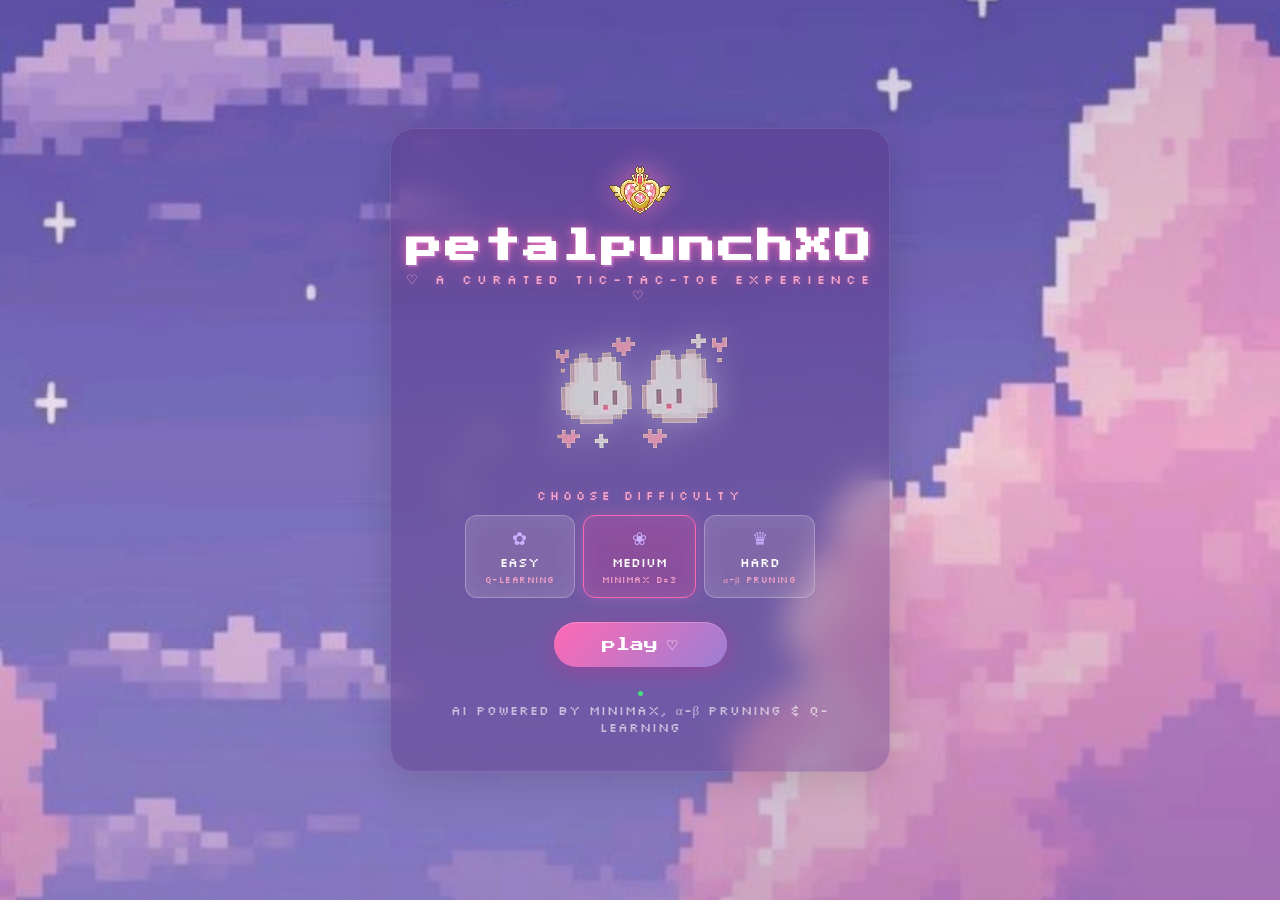
<file: index.html>
<!DOCTYPE html>
<html lang="en">
<head>
<meta charset="UTF-8">
<meta name="viewport" content="width=device-width, initial-scale=1.0, user-scalable=no">
<title>Tic Tac Toe ♡</title>
<link rel="preconnect" href="https://fonts.googleapis.com">
<link href="https://fonts.googleapis.com/css2?family=Silkscreen:wght@400;700&family=Press+Start+2P&display=swap" rel="stylesheet">
<link rel="stylesheet" href="css/styles.css">
</head>
<body>
  <!-- Background -->
  <div class="bg-layer"></div>
  
  <!-- Floating pixel sparkles -->
  <div class="sparkles" id="sparkles"></div>

  <!-- ====== START SCREEN ====== -->
  <div id="screen-start" class="screen active">
    <div class="start-container">
      <div class="title-group">
        <img src="assets/heart-brooch.png" alt="heart" class="title-icon bounce-slow">
        <h1 class="game-title">petalpunchXO</h1>
        <p class="game-subtitle">♡ a curated tic-tac-toe experience ♡</p>
      </div>

      <div class="bunny-display">
        <img src="assets/bunny.png" alt="bunnies" class="bunny-img float-animation">
      </div>

      <div class="difficulty-section">
        <p class="difficulty-label">choose difficulty</p>
        <div class="difficulty-buttons">
          <button class="btn-difficulty" data-difficulty="easy">
            <span class="diff-icon">✿</span>
            <span class="diff-name">Easy</span>
            <span class="diff-desc">Q-learning</span>
          </button>
          <button class="btn-difficulty selected" data-difficulty="medium">
            <span class="diff-icon">❀</span>
            <span class="diff-name">Medium</span>
            <span class="diff-desc">minimax d=3</span>
          </button>
          <button class="btn-difficulty" data-difficulty="hard">
            <span class="diff-icon">♛</span>
            <span class="diff-name">Hard</span>
            <span class="diff-desc">α-β pruning</span>
          </button>
        </div>
      </div>

      <button class="btn-play" id="btn-play">
        <span>play</span>
        <span class="play-heart">♡</span>
      </button>

      <div class="ai-badge">
        <span class="ai-badge-dot"></span>
        AI powered by minimax, α-β pruning & Q-learning
      </div>
    </div>
  </div>

  <!-- ====== GAME SCREEN ====== -->
  <div id="screen-game" class="screen">
    <div class="game-container">
      <div class="game-header">
        <div class="player-indicator">
          <div class="player-tag player-you active" id="tag-you">
            <img src="assets/heart-gem.png" alt="heart" class="tag-icon">
            <span>You</span>
          </div>
          <span class="vs-text">vs</span>
          <div class="player-tag player-ai" id="tag-ai">
            <img src="assets/flower.png" alt="flower" class="tag-icon">
            <span>AI</span>
          </div>
        </div>
      </div>

      <div class="board-wrapper">
        <div class="board" id="board">
          <div class="cell" data-index="0"></div>
          <div class="cell" data-index="1"></div>
          <div class="cell" data-index="2"></div>
          <div class="cell" data-index="3"></div>
          <div class="cell" data-index="4"></div>
          <div class="cell" data-index="5"></div>
          <div class="cell" data-index="6"></div>
          <div class="cell" data-index="7"></div>
          <div class="cell" data-index="8"></div>
        </div>
        <!-- Win line overlay -->
        <svg class="win-line-svg" id="win-line-svg" viewBox="0 0 300 300">
          <line id="win-line" x1="0" y1="0" x2="0" y2="0" />
        </svg>
      </div>

      <div class="game-status" id="game-status">your turn</div>

      <!-- AI Explanation -->
      <div class="ai-explanation" id="ai-explanation"></div>

      <div class="game-controls">
        <button class="btn-small" id="btn-restart">restart</button>
        <button class="btn-small" id="btn-home">home</button>
      </div>

      <!-- AI thinking indicator -->
      <div class="ai-thinking" id="ai-thinking">
        <div class="thinking-dots">
          <span></span><span></span><span></span>
        </div>
        <span class="thinking-text">AI is thinking...</span>
      </div>

      

      <!-- Stats bar -->
      <div class="stats-bar">
        <div class="stat">
          <span class="stat-label">nodes explored</span>
          <span class="stat-value" id="stat-nodes">0</span>
        </div>
        <div class="stat">
          <span class="stat-label">pruned</span>
          <span class="stat-value" id="stat-pruned">0</span>
        </div>
        <div class="stat">
          <span class="stat-label">depth</span>
          <span class="stat-value" id="stat-depth">—</span>
        </div>
      </div>
      <!-- Tree toggle button -->
<button class="tree-toggle-btn" id="btn-tree-toggle" onclick="toggleTreePanel()">
  <span class="tree-icon">🌳</span>
  <span>show AI thinking</span>
</button>
    </div>
  </div>

  <!-- ====== RESULT SCREEN ====== -->
  <div id="screen-result" class="screen">
    <div class="result-container">
      <div class="result-icon-wrap" id="result-icon-wrap">
      </div>
      <h2 class="result-title" id="result-title">You Win!</h2>
      <p class="result-sub" id="result-sub">amazing job ♡</p>
      
      <div class="result-stats" id="result-stats">
      </div>

      <div class="result-buttons">
        <button class="btn-play" id="btn-play-again">
          <span>Play Again</span>
          <span class="play-heart">♡</span>
        </button>
        <button class="btn-small" id="btn-result-home">home</button>
      </div>
    </div>
  </div>
<!-- Game Tree Visualization Panel -->
 <div class="tree-overlay" id="tree-overlay" onclick="toggleTreePanel()"></div>
<div class="tree-panel" id="tree-panel">
  <div class="tree-panel-header">
    <div class="tree-panel-title">
      <span class="title-icon">🌳</span>
      Decision Tree
    </div>
    <div class="tree-panel-controls">
      <span class="tree-depth-label" id="tree-depth-label">showing 2 levels</span>
      <button class="tree-depth-btn" onclick="collapseTree()">−</button>
      <button class="tree-depth-btn" onclick="expandTree()">+</button>
      <button class="tree-panel-close" onclick="toggleTreePanel()">close</button>
    </div>
  </div>
  <p class="tree-panel-subtitle">
    Each node shows a board state and its minimax score. Pink = good for you, purple = good for AI. 
    The highlighted path is the move the AI chose. ✂ = pruned (skipped).
  </p>
  <div class="tree-content" id="tree-content">
    <div class="tree-empty">Make a move on Hard mode to see the decision tree!</div>
  </div>
  <div class="tree-howto">
    <div class="tree-howto-title">How Minimax Works</div>
    <p>
      The AI models the game as a tree of all possible futures.
      <span class="highlight-max">MAX (you)</span> tries to maximize the score.
      <span class="highlight-min">MIN (AI)</span> tries to minimize it.
      Alpha-beta pruning skips branches that can't affect the final decision.
    </p>
  </div>
</div>
  <script src="js/tree-visualizer.js"></script>
  <script src="js/game.js"></script>
</body>
</html>
</file>
<file: css/styles.css>
/* ===== RESET & BASE ===== */
*, *::before, *::after {
  margin: 0;
  padding: 0;
  box-sizing: border-box;
}

:root {
  --pink-light: #fce4ec;
  --pink-mid: #f8a4c8;
  --pink-hot: #ff69b4;
  --pink-deep: #e91e8a;
  --lavender: #c9b1ff;
  --lavender-deep: #9b7fd4;
  --cream: #fff5f9;
  --white-glass: rgba(255, 255, 255, 0.15);
  --white-glass-strong: rgba(255, 255, 255, 0.25);
  --shadow-pink: rgba(233, 30, 138, 0.3);
  --text-dark: #4a2040;
  --text-light: #fff0f5;
  --cell-bg: rgba(255, 255, 255, 0.12);
  --cell-hover: rgba(255, 255, 255, 0.22);
  --cell-border: rgba(255, 255, 255, 0.2);
  --board-size: min(85vw, 340px);
}

html, body {
  width: 100%;
  height: 100%;
  overflow: hidden;
  font-family: 'Silkscreen', cursive;
  -webkit-font-smoothing: antialiased;
}

/* ===== BACKGROUND ===== */
.bg-layer {
  position: fixed;
  inset: 0;
  background: url('../assets/background.jpg') center/cover no-repeat;
  z-index: 0;
}

.bg-layer::after {
  content: '';
  position: absolute;
  inset: 0;
  background: linear-gradient(
    180deg,
    rgba(100, 60, 140, 0.25) 0%,
    rgba(180, 100, 160, 0.15) 50%,
    rgba(100, 60, 140, 0.3) 100%
  );
}

/* ===== SPARKLES ===== */
.sparkles {
  position: fixed;
  inset: 0;
  pointer-events: none;
  z-index: 1;
}

.sparkle {
  position: absolute;
  color: #fff;
  font-size: 10px;
  opacity: 0;
  animation: sparkle-float 4s ease-in-out infinite;
  text-shadow: 0 0 4px rgba(255, 255, 255, 0.8);
}

@keyframes sparkle-float {
  0% { opacity: 0; transform: translateY(0) scale(0.5); }
  20% { opacity: 0.9; }
  80% { opacity: 0.9; }
  100% { opacity: 0; transform: translateY(-60px) scale(1); }
}

/* ===== SCREENS ===== */
.screen {
  position: fixed;
  inset: 0;
  z-index: 10;
  display: flex;
  align-items: center;
  justify-content: center;
  opacity: 0;
  pointer-events: none;
  transition: opacity 0.5s ease;
}

.screen.active {
  opacity: 1;
  pointer-events: all;
}

/* ===== START SCREEN ===== */
.start-container {
  display: flex;
  background: rgba(80, 40, 120, 0.35);
  border-radius: 24px;
  border: 1px solid rgba(255, 255, 255, 0.1);
  backdrop-filter: blur(16px);
  -webkit-backdrop-filter: blur(16px);
  box-shadow: 0 8px 40px rgba(0, 0, 0, 0.15);
  flex-direction: column;
  align-items: center;
  gap: 24px;
  padding: 36px 32px;
  max-width: 500px;
  width: 90%;
}

.title-group {
  text-align: center;
}

.title-icon {
  width: 64px;
  height: auto;
  image-rendering: pixelated;
  filter: drop-shadow(0 0 12px rgba(255, 105, 180, 0.6));
}

.game-title {
  font-family: 'Press Start 2P', cursive;
  font-size: clamp(22px, 5.5vw, 36px);
  color: #fff;
  text-shadow: 
    0 0 10px rgba(255, 105, 180, 0.8),
    0 0 30px rgba(255, 105, 180, 0.4),
    2px 2px 0 rgba(155, 127, 212, 0.6);
  letter-spacing: 3px;
  margin-top: 10px;
  word-spacing: 6px;
}

.game-subtitle {
  font-size: 13px;
  color: var(--pink-mid);
  letter-spacing: 5px;
  margin-top: 6px;
  text-shadow: 0 0 8px rgba(255, 105, 180, 0.5);
}

.bunny-display {
  position: relative;
}

.bunny-img {
  width: clamp(140px, 40vw, 200px);
  height: auto;
  image-rendering: pixelated;
  filter: drop-shadow(0 0 16px rgba(255, 255, 255, 0.3));
}

/* ===== DIFFICULTY ===== */
.difficulty-section {
  width: 100%;
  text-align: center;
}

.difficulty-label {
  font-size: 12px;
  color: var(--pink-mid);
  letter-spacing: 4px;
  text-transform: uppercase;
  margin-bottom: 12px;
  text-shadow: 0 0 6px rgba(255, 105, 180, 0.4);
}

.difficulty-buttons {
  display: flex;
  gap: 8px;
  justify-content: center;
}

.btn-difficulty {
  background: rgba(255, 255, 255, 0.18);
  border: 1px solid rgba(255, 255, 255, 0.25);
  border-radius: 12px;
  padding: 12px 18px;
  cursor: pointer;
  display: flex;
  flex-direction: column;
  align-items: center;
  gap: 4px;
  transition: all 0.3s ease;
  backdrop-filter: blur(12px);
  -webkit-backdrop-filter: blur(12px);
  min-width: 110px;
}

.btn-difficulty:hover {
  background: var(--white-glass-strong);
  transform: translateY(-2px);
}

.btn-difficulty.selected {
  background: rgba(255, 105, 180, 0.25);
  border-color: var(--pink-hot);
  box-shadow: 0 0 16px rgba(255, 105, 180, 0.3);
}

.diff-icon {
  font-size: 18px;
  color: var(--lavender);
}

.diff-name {
  font-family: 'Silkscreen', cursive;
  font-size: 13px;
  color: #fff;
}

.diff-desc {
  font-family: 'Silkscreen', cursive;
  font-size: 9px;
  color: #f8a4c8;
  letter-spacing: 0.5px;
}

/* ===== BUTTONS ===== */
.btn-play {
  font-family: 'Press Start 2P', cursive;
  font-size: 14px;
  color: #fff;
  background: linear-gradient(135deg, var(--pink-hot), var(--lavender-deep));
  border: none;
  border-radius: 50px;
  padding: 14px 48px;
  cursor: pointer;
  position: relative;
  overflow: hidden;
  transition: all 0.3s ease;
  box-shadow: 
    0 4px 20px var(--shadow-pink),
    inset 0 1px 0 rgba(255, 255, 255, 0.2);
  display: flex;
  align-items: center;
  gap: 8px;
}

.btn-play:hover {
  transform: translateY(-3px) scale(1.03);
  box-shadow: 
    0 8px 32px var(--shadow-pink),
    inset 0 1px 0 rgba(255, 255, 255, 0.3);
}

.btn-play:active {
  transform: translateY(0) scale(0.98);
}

.play-heart {
  animation: heartbeat 1.2s ease-in-out infinite;
}

@keyframes heartbeat {
  0%, 100% { transform: scale(1); }
  50% { transform: scale(1.3); }
}

.btn-small {
  font-family: 'Silkscreen', cursive;
  font-size: 13px;
  color: #fff;
  background: var(--white-glass);
  border: 1px solid var(--cell-border);
  border-radius: 10px;
  padding: 10px 28px;
  cursor: pointer;
  transition: all 0.2s ease;
  backdrop-filter: blur(6px);
  -webkit-backdrop-filter: blur(6px);
}

.btn-small:hover {
  background: var(--white-glass-strong);
  color: #fff;
  transform: translateY(-1px);
}

/* ===== AI BADGE ===== */
.ai-badge {
  font-size: 13px;
  color: rgba(255, 255, 255, 0.6);
  letter-spacing: 1px;
  display: flex;
  align-items: center;
  gap: 6px;
  text-align: center;
  justify-content: center;
  flex-wrap: wrap;
}

.ai-badge-dot {
  width: 5px;
  height: 5px;
  background: #4ade80;
  border-radius: 50%;
  animation: pulse-dot 2s ease-in-out infinite;
}

@keyframes pulse-dot {
  0%, 100% { opacity: 1; }
  50% { opacity: 0.4; }
}

/* ===== GAME SCREEN ===== */
.game-container {
  display: flex;
  flex-direction: column;
  align-items: center;
  gap: 16px;
  padding: 20px;
  width: 100%;
  max-width: 400px;
}

.game-header {
  width: 100%;
}

.player-indicator {
  display: flex;
  align-items: center;
  justify-content: center;
  gap: 12px;
}

.player-tag {
  display: flex;
  align-items: center;
  gap: 8px;
  background: var(--white-glass);
  border: 1px solid transparent;
  border-radius: 20px;
  padding: 8px 18px;
  font-size: 14px;
  color: rgba(255, 255, 255, 0.6);
  transition: all 0.3s ease;
  backdrop-filter: blur(6px);
  -webkit-backdrop-filter: blur(6px);
}

.player-tag.active {
  border-color: var(--pink-hot);
  color: #fff;
  background: rgba(255, 105, 180, 0.2);
  box-shadow: 0 0 14px rgba(255, 105, 180, 0.25);
}

.tag-icon {
  width: 28px;
  height: 28px;
  image-rendering: pixelated;
  object-fit: contain;
}

.vs-text {
  font-size: 13px;
  color: rgba(255, 255, 255, 0.3);
}

/* ===== BOARD ===== */
.board-wrapper {
  position: relative;
  width: var(--board-size);
  height: var(--board-size);
}

.board {
  display: grid;
  grid-template-columns: repeat(3, 1fr);
  grid-template-rows: repeat(3, 1fr);
  gap: 6px;
  width: 100%;
  height: 100%;
  padding: 10px;
  background: rgba(60, 30, 80, 0.35);
  border-radius: 16px;
  border: 1px solid rgba(255, 255, 255, 0.1);
  backdrop-filter: blur(12px);
  -webkit-backdrop-filter: blur(12px);
  box-shadow: 
    0 8px 32px rgba(0, 0, 0, 0.2),
    inset 0 1px 0 rgba(255, 255, 255, 0.08);
}

.cell {
  background: var(--cell-bg);
  border: 1px solid var(--cell-border);
  border-radius: 10px;
  cursor: pointer;
  display: flex;
  align-items: center;
  justify-content: center;
  transition: all 0.2s ease;
  position: relative;
  overflow: hidden;
}

.cell:hover:not(.taken) {
  background: var(--cell-hover);
  transform: scale(1.04);
  border-color: rgba(255, 255, 255, 0.35);
}

.cell.taken {
  cursor: default;
}

.cell img {
  width: 70%;
  height: 70%;
  object-fit: contain;
  image-rendering: pixelated;
  opacity: 0;
  transform: scale(0.3) rotate(-20deg);
  animation: piece-drop 0.4s cubic-bezier(0.34, 1.56, 0.64, 1) forwards;
}

@keyframes piece-drop {
  to {
    opacity: 1;
    transform: scale(1) rotate(0deg);
  }
}

.cell.win-cell {
  background: rgba(255, 105, 180, 0.3);
  border-color: var(--pink-hot);
  box-shadow: 0 0 16px rgba(255, 105, 180, 0.4);
  animation: win-pulse 0.8s ease-in-out infinite alternate;
}

@keyframes win-pulse {
  from { box-shadow: 0 0 16px rgba(255, 105, 180, 0.4); }
  to { box-shadow: 0 0 28px rgba(255, 105, 180, 0.7); }
}

/* Win line SVG */
.win-line-svg {
  position: absolute;
  inset: 0;
  width: 100%;
  height: 100%;
  pointer-events: none;
  z-index: 5;
}

.win-line-svg line {
  stroke: var(--pink-hot);
  stroke-width: 4;
  stroke-linecap: round;
  filter: drop-shadow(0 0 8px rgba(255, 105, 180, 0.8));
  stroke-dasharray: 400;
  stroke-dashoffset: 400;
  transition: stroke-dashoffset 0.6s ease;
}

.win-line-svg line.drawn {
  stroke-dashoffset: 0;
}

/* ===== GAME STATUS ===== */
.game-status {
  font-size: 16px;
  color: var(--pink-mid);
  letter-spacing: 3px;
  text-shadow: 0 0 8px rgba(255, 105, 180, 0.4);
  min-height: 24px;
}

.game-controls {
  display: flex;
  gap: 10px;
}

/* ===== AI THINKING ===== */
.ai-thinking {
  display: none;
  align-items: center;
  gap: 3px;
  color: var(--lavender);
  font-size: 12px;
  letter-spacing: 1px;
  background: rgba(60, 30, 80, 0.5);
  padding: 8px 18px;
  border-radius: 10px;
  border: 1px solid rgba(201, 177, 255, 0.25);
  backdrop-filter: blur(8px);
  -webkit-backdrop-filter: blur(8px);
}

.ai-thinking.visible {
  display: flex;
}

.thinking-dots {
  display: flex;
  gap: 3px;
}

.thinking-dots span {
  width: 6px;
  height: 6px;
  background: var(--lavender);
  border-radius: 50%;
  animation: dot-bounce 1.2s ease-in-out infinite;
}

.thinking-dots span:nth-child(2) { animation-delay: 0.2s; }
.thinking-dots span:nth-child(3) { animation-delay: 0.4s; }

@keyframes dot-bounce {
  0%, 60%, 100% { transform: translateY(0); opacity: 0.4; }
  30% { transform: translateY(-6px); opacity: 1; }
}

/* ===== STATS BAR ===== */
.stats-bar {
  display: flex;
  gap: 28px;
  padding: 12px 24px;
  background: rgba(0, 0, 0, 0.2);
  border-radius: 10px;
  border: 1px solid rgba(255, 255, 255, 0.06);
}

.stat {
  display: flex;
  flex-direction: column;
  align-items: center;
  gap: 2px;
}

.stat-label {
  font-size: 9px;
  color: rgba(255, 255, 255, 0.75);
  letter-spacing: 1.5px;
  text-transform: uppercase;
}

.stat-value {
  font-size: 16px;
  color: #d4c4ff;
  font-family: 'Press Start 2P', cursive;
}

/* ===== RESULT SCREEN ===== */
.result-container {
  display: flex;
  flex-direction: column;
  align-items: center;
  gap: 16px;
  padding: 32px;
  max-width: 400px;
  width: 100%;
  text-align: center;
}

.result-icon-wrap {
  position: relative;
}

.result-icon-wrap img {
  width: 100px;
  height: auto;
  image-rendering: pixelated;
  filter: drop-shadow(0 0 20px rgba(255, 105, 180, 0.5));
}

.result-title {
  font-family: 'Press Start 2P', cursive;
  font-size: clamp(18px, 5vw, 28px);
  color: #fff;
  text-shadow: 
    0 0 10px rgba(255, 105, 180, 0.8),
    0 0 30px rgba(255, 105, 180, 0.4);
}

.result-sub {
  font-size: 11px;
  color: var(--pink-mid);
  letter-spacing: 3px;
  text-shadow: 0 0 6px rgba(255, 105, 180, 0.3);
}

.result-stats {
  display: flex;
  gap: 32px;
  padding: 14px 28px;
  background: rgba(0, 0, 0, 0.2);
  border-radius: 10px;
  border: 1px solid rgba(255, 255, 255, 0.08);
}

.result-stat {
  display: flex;
  flex-direction: column;
  align-items: center;
  gap: 3px;
}

.result-stat-label {
  font-size: 11px;
  color: rgba(255, 255, 255, 0.75);
  letter-spacing: 1.5px;
  text-transform: uppercase;
}

.result-stat-value {
  font-size: 18px;
  color: var(--lavender);
  font-family: 'Press Start 2P', cursive;
}

.result-buttons {
  display: flex;
  flex-direction: column;
  align-items: center;
  gap: 10px;
  margin-top: 8px;
}

/* ===== ANIMATIONS ===== */
.bounce-slow {
  animation: bounce-slow 3s ease-in-out infinite;
}

@keyframes bounce-slow {
  0%, 100% { transform: translateY(0); }
  50% { transform: translateY(-8px); }
}

.float-animation {
  animation: float-updown 4s ease-in-out infinite;
}

@keyframes float-updown {
  0%, 100% { transform: translateY(0) rotate(-1deg); }
  50% { transform: translateY(-12px) rotate(1deg); }
}

/* Screen transitions */
.screen.fade-out {
  opacity: 0;
  pointer-events: none;
}

/* ===== CONFETTI ===== */
.confetti-piece {
  position: fixed;
  width: 8px;
  height: 8px;
  z-index: 100;
  pointer-events: none;
  animation: confetti-fall 3s ease-out forwards;
}

@keyframes confetti-fall {
  0% {
    opacity: 1;
    transform: translateY(0) rotate(0deg) scale(1);
  }
  100% {
    opacity: 0;
    transform: translateY(100vh) rotate(720deg) scale(0.5);
  }
}

/* ===== MOBILE TWEAKS ===== */
@media (max-height: 680px) {
  .start-container { gap: 12px; }
  .bunny-img { width: 120px; }
  .title-icon { width: 48px; }
  .game-title { font-size: 20px; }
  .btn-play { padding: 10px 36px; font-size: 12px; }
  .difficulty-section { margin: 0; }
}

@media (max-height: 580px) {
  .bunny-display { display: none; }
}

/* ===== AI EXPLANATION ===== */
.ai-explanation {
  font-size: 13px;
  color: rgba(255, 255, 255, 0.75);
  letter-spacing: 0.5px;
  line-height: 1.5;
  text-align: center;
  max-width: 320px;
  padding: 0;
  background: rgba(60, 30, 80, 0.4);
  border-radius: 10px;
  border: 1px solid rgba(201, 177, 255, 0.2);
  backdrop-filter: blur(8px);
  -webkit-backdrop-filter: blur(8px);
  opacity: 0;
  max-height: 0;
  overflow: hidden;
  transform: translateY(6px);
  transition: opacity 0.4s ease, transform 0.4s ease, max-height 0.4s ease, padding 0.4s ease;
  pointer-events: none;
}

.ai-explanation.visible {
  opacity: 1;
  max-height: 200px;
  padding: 10px 16px;
  transform: translateY(0);
  pointer-events: all;
}


/* ===== GAME TREE PANEL ===== */
.tree-toggle-btn {
  font-family: 'Silkscreen', cursive;
  font-size: 12px;
  color: var(--lavender);
  background: rgba(201, 177, 255, 0.12);
  border: 1px solid rgba(201, 177, 255, 0.25);
  border-radius: 10px;
  padding: 10px 20px;
  cursor: pointer;
  transition: all 0.3s ease;
  backdrop-filter: blur(6px);
  -webkit-backdrop-filter: blur(6px);
  display: flex;
  align-items: center;
  gap: 8px;
  margin-top: 4px;
}

.tree-toggle-btn:hover {
  background: rgba(201, 177, 255, 0.22);
  transform: translateY(-1px);
}

.tree-toggle-btn .tree-icon {
  font-size: 12px;
}

/* ===== TREE MODAL OVERLAY ===== */
.tree-overlay {
  position: fixed;
  inset: 0;
  background: rgba(0, 0, 0, 0.6);
  z-index: 49;
  opacity: 0;
  pointer-events: none;
  transition: opacity 0.3s ease;
}

.tree-overlay.visible {
  opacity: 1;
  pointer-events: all;
}






/* The slide-up panel */
.tree-panel {
  position: fixed;
  top: 50%;
  left: 50%;
  transform: translate(-50%, -50%) scale(0.9);
  z-index: 50;
  background: rgba(20, 10, 40, 0.95);
  border: 1px solid rgba(201, 177, 255, 0.2);
  backdrop-filter: blur(20px);
  -webkit-backdrop-filter: blur(20px);
  border-radius: 20px;
  opacity: 0;
  pointer-events: none;
  transition: opacity 0.3s ease, transform 0.3s cubic-bezier(0.34, 1.56, 0.64, 1);
  width: 90vw;
  max-width: 1100px;
  max-height: 85vh;
  overflow-y: auto;
  padding: 0;
  box-shadow: 0 20px 60px rgba(0, 0, 0, 0.4);
}

.tree-panel.visible {
  opacity: 1;
  pointer-events: all;
  transform: translate(-50%, -50%) scale(1);
}

.tree-panel-header {
  display: flex;
  align-items: center;
  justify-content: space-between;
  padding: 20px 24px 10px;
  position: sticky;
  top: 0;
  background: rgba(20, 10, 40, 0.98);
  z-index: 2;
  border-radius: 20px 20px 0 0;
}

.tree-panel-title {
  font-family: 'Press Start 2P', cursive;
  font-size: 14px;
  color: #fff;
  display: flex;
  align-items: center;
  gap: 10px;
}

.tree-panel-title .title-icon {
  font-size: 18px;
}

.tree-panel-close {
  font-family: 'Silkscreen', cursive;
  font-size: 12px;
  color: rgba(255, 255, 255, 0.5);
  background: rgba(255, 255, 255, 0.08);
  border: 1px solid rgba(255, 255, 255, 0.1);
  border-radius: 8px;
  padding: 8px 16px;
  cursor: pointer;
  transition: all 0.2s ease;
}

.tree-panel-close:hover {
  color: #fff;
  background: rgba(255, 255, 255, 0.15);
}

.tree-panel-subtitle {
  font-size: 12px;
  color: rgba(255, 255, 255, 0.45);
  padding: 4px 24px 16px;
  letter-spacing: 0.5px;
  line-height: 1.6;
}

.tree-content {
  padding: 0 16px 20px;
  overflow-x: auto;
  overflow-y: auto;
  -webkit-overflow-scrolling: touch;
  max-height: 50vh;
}

.tree-svg {
  display: block;
  height: auto;
}

.tree-empty {
  text-align: center;
  padding: 40px 20px;
  color: rgba(255, 255, 255, 0.4);
  font-size: 13px;
  letter-spacing: 1px;
}

/* Legend */
.tree-legend {
  display: flex;
  justify-content: center;
  gap: 20px;
  padding: 14px 0 6px;
  flex-wrap: wrap;
}

.legend-item {
  display: flex;
  align-items: center;
  gap: 6px;
  font-size: 11px;
  color: rgba(255, 255, 255, 0.5);
  letter-spacing: 0.5px;
}

.legend-dot {
  width: 8px;
  height: 8px;
  border-radius: 50%;
  display: inline-block;
}

/* How It Works section */
.tree-howto {
  margin: 12px 24px 0;
  padding: 16px 20px;
  background: rgba(255, 255, 255, 0.04);
  border-radius: 12px;
  border: 1px solid rgba(255, 255, 255, 0.06);
}

.tree-howto-title {
  font-family: 'Silkscreen', cursive;
  font-size: 12px;
  color: var(--lavender);
  margin-bottom: 8px;
  letter-spacing: 1px;
}

.tree-howto p {
  font-size: 12px;
  color: rgba(255, 255, 255, 0.5);
  line-height: 1.7;
  letter-spacing: 0.3px;
}

.tree-howto .highlight-max {
  color: #ff69b4;
  font-weight: bold;
}

.tree-howto .highlight-min {
  color: #c9b1ff;
  font-weight: bold;
}

/* Scrollbar styling */
.tree-panel::-webkit-scrollbar {
  width: 6px;
}

.tree-panel::-webkit-scrollbar-thumb {
  background: rgba(201, 177, 255, 0.3);
  border-radius: 4px;
}

.tree-panel::-webkit-scrollbar-track {
  background: transparent;
}

.tree-panel-controls {
  display: flex;
  align-items: center;
  gap: 18px;
}

.tree-depth-label {
  font-size: 11px;
  color: rgba(255, 255, 255, 0.4);
  letter-spacing: 0.5px;
}

.tree-depth-btn {
  font-family: 'Silkscreen', cursive;
  font-size: 16px;
  color: var(--lavender);
  background: rgba(201, 177, 255, 0.12);
  border: 1px solid rgba(201, 177, 255, 0.25);
  border-radius: 8px;
  width: 34px;
  height: 34px;
  cursor: pointer;
  display: flex;
  align-items: center;
  justify-content: center;
  transition: all 0.2s ease;
}

.tree-depth-btn:hover {
  background: rgba(201, 177, 255, 0.25);
  transform: scale(1.1);
}
</file>
